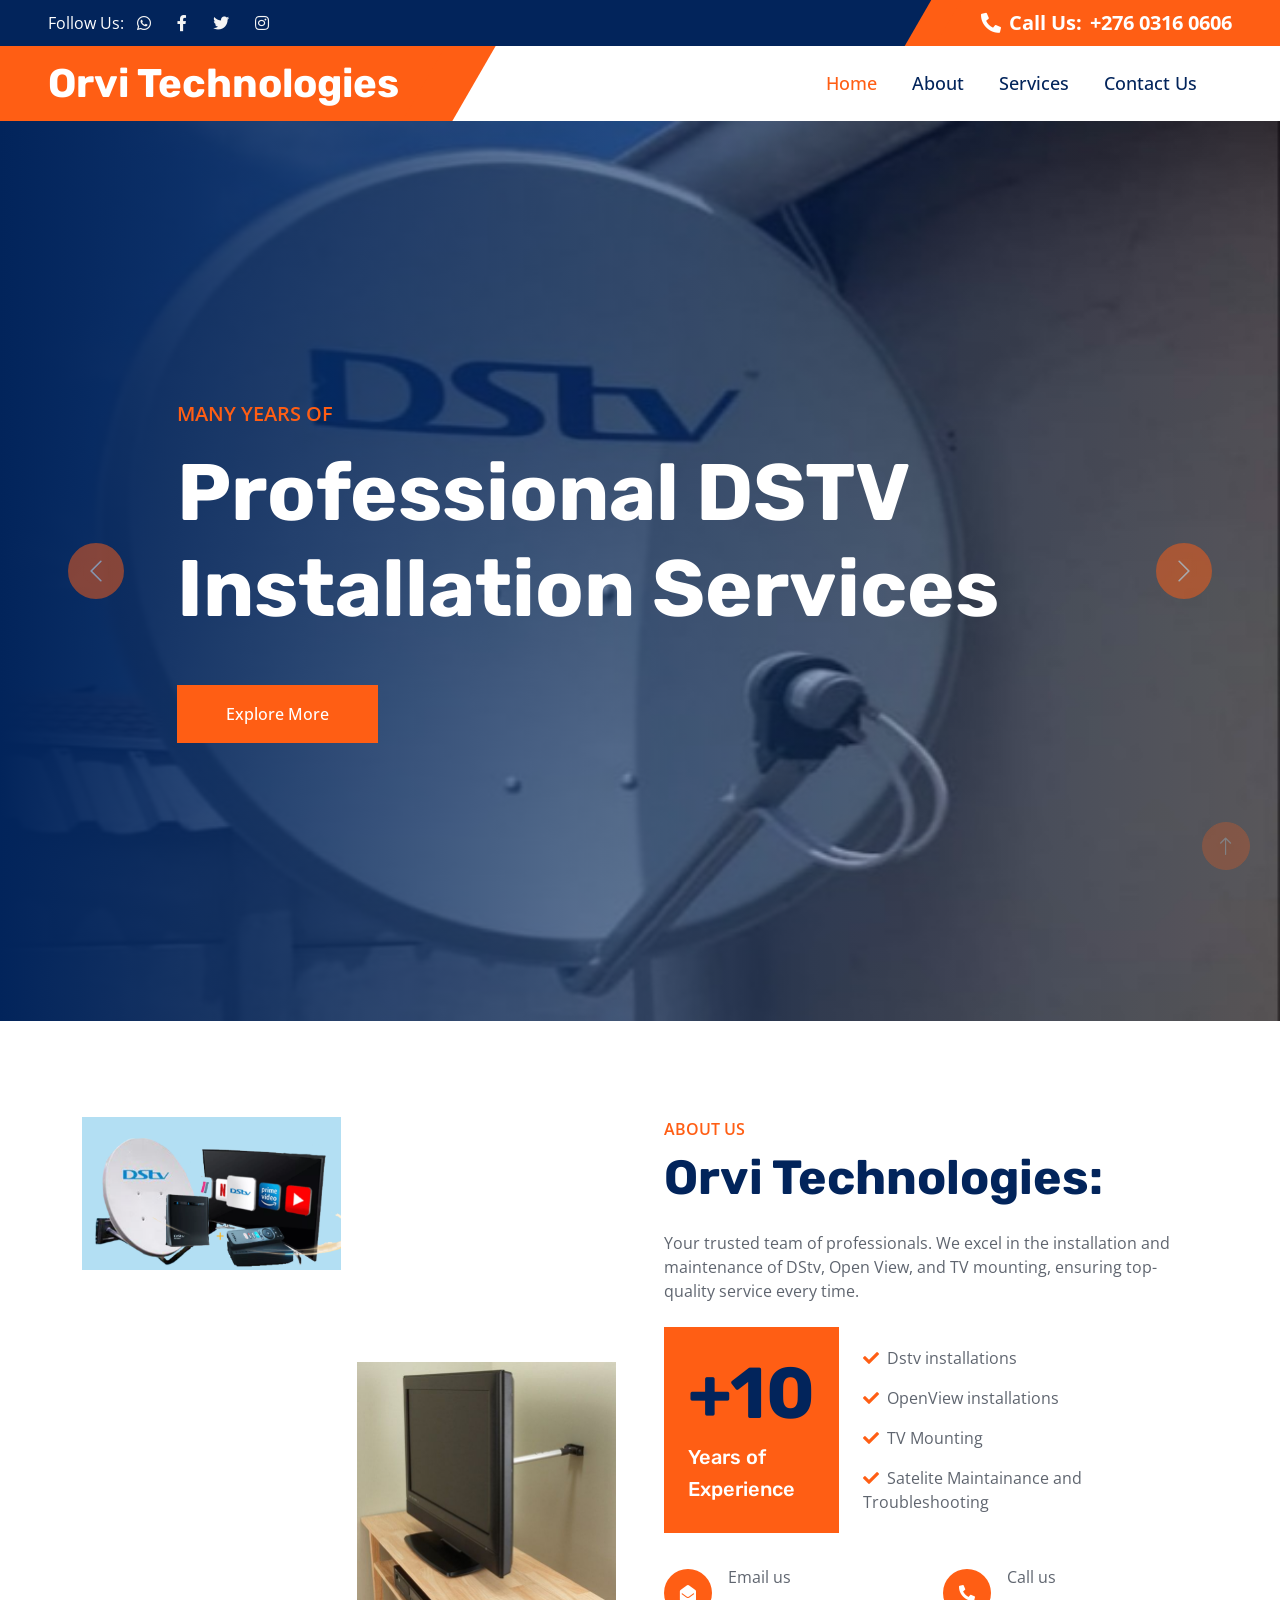
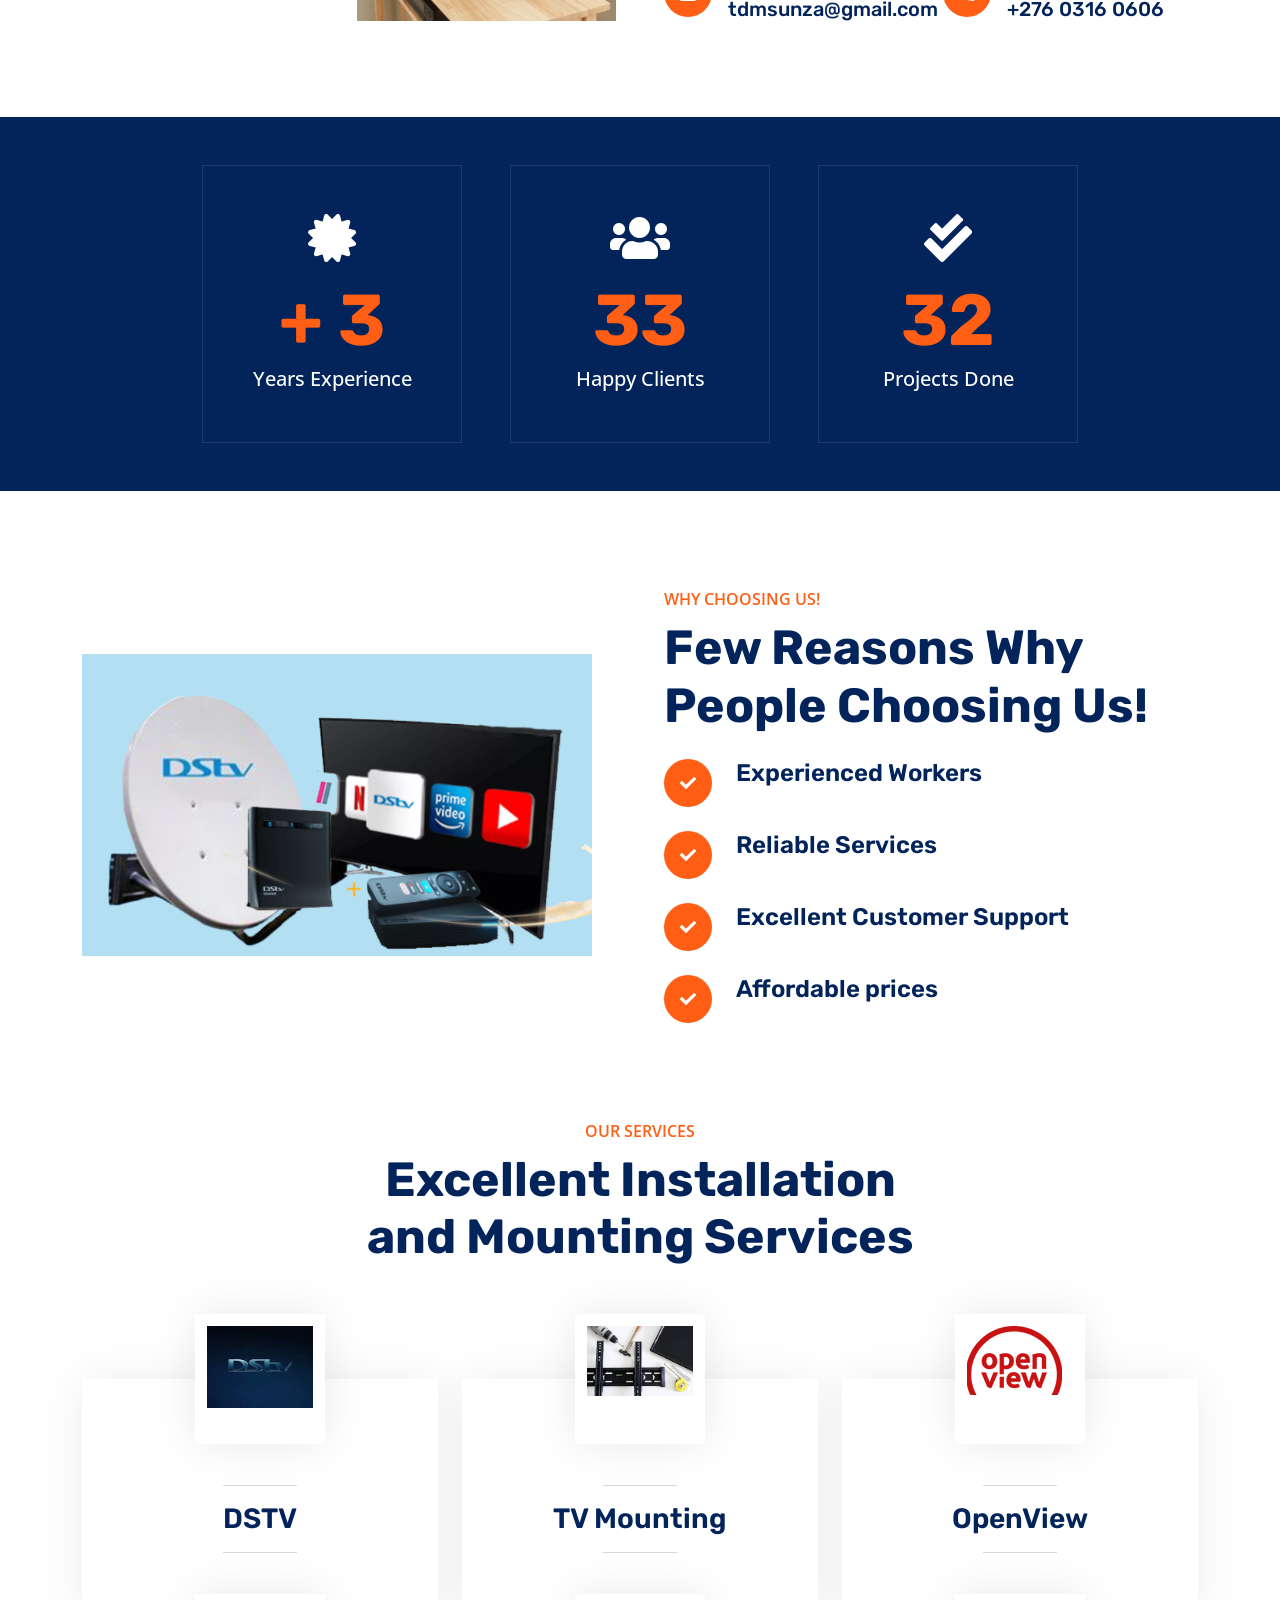
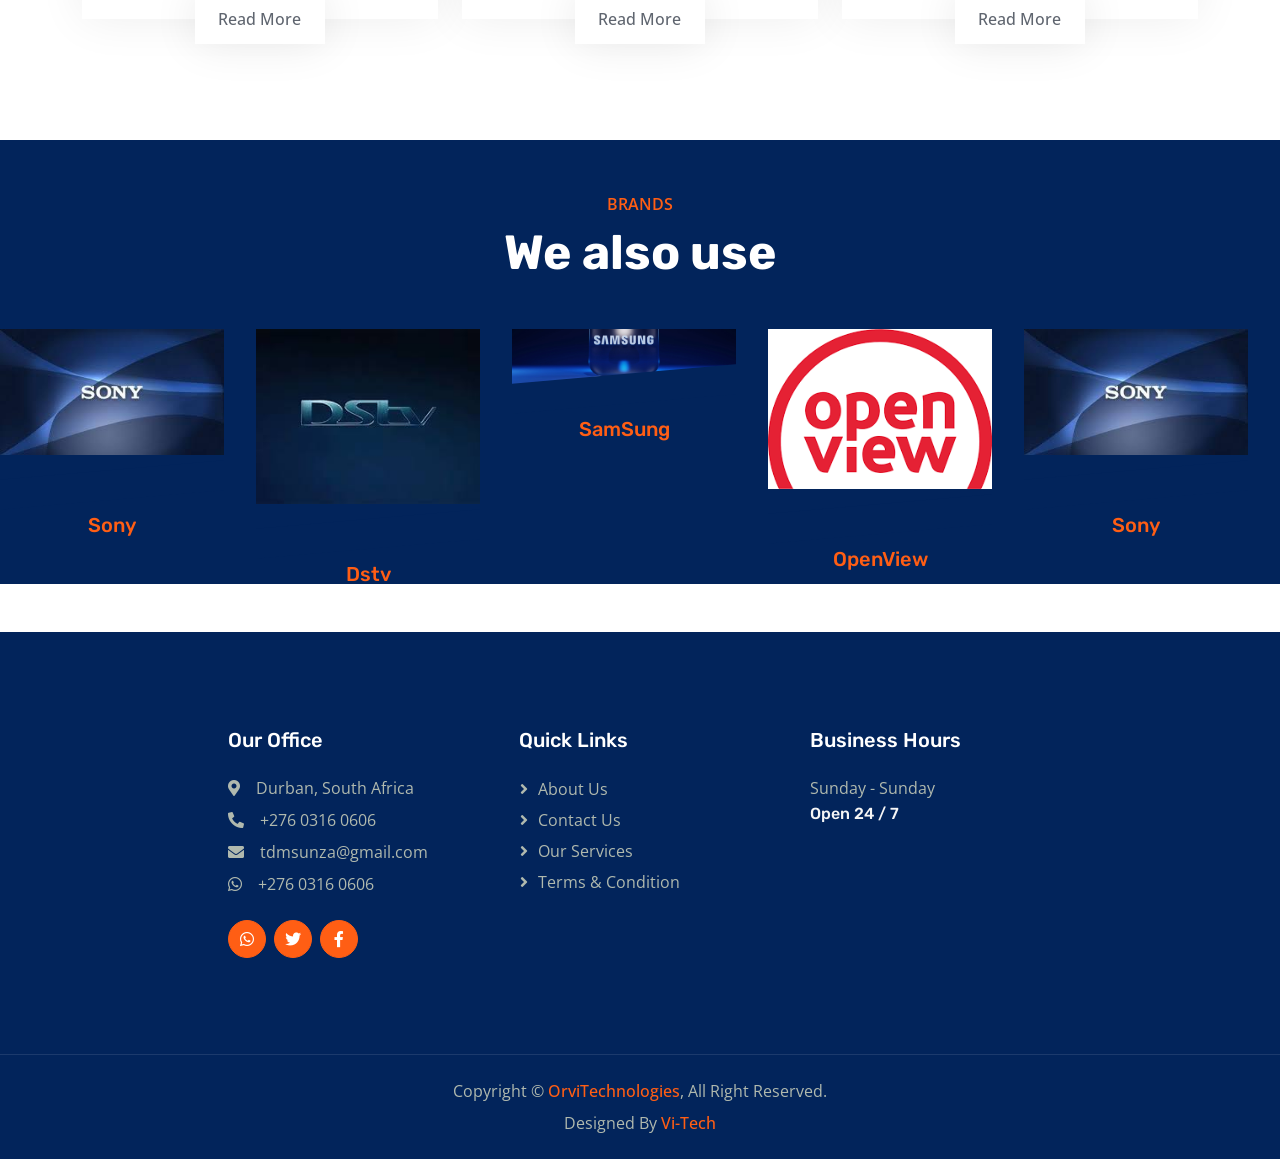
<file: index.html>
<!DOCTYPE html>
<html lang="en">

<head>
    <meta charset="utf-8">
    <title>OrviTechnologies</title>
    <meta content="width=device-width, initial-scale=1.0" name="viewport">
    <meta content="" name="keywords">
    <meta content="" name="description">

    <!-- Favicon -->
    <link href="img/logo.png" rel="icon">

    <!-- Google Web Fonts -->
    <link rel="preconnect" href="https://fonts.googleapis.com">
    <link rel="preconnect" href="https://fonts.gstatic.com" crossorigin>
    <link
        href="https://fonts.googleapis.com/css2?family=Open+Sans:wght@400;500;600&family=Rubik:wght@500;600;700&display=swap"
        rel="stylesheet">

    <!-- Icon Font Stylesheet -->
    <link href="https://cdnjs.cloudflare.com/ajax/libs/font-awesome/5.10.0/css/all.min.css" rel="stylesheet">
    <link href="https://cdn.jsdelivr.net/npm/bootstrap-icons@1.4.1/font/bootstrap-icons.css" rel="stylesheet">

    <!-- Libraries Stylesheet -->
    <link href="lib/animate/animate.min.css" rel="stylesheet">
    <link href="lib/owlcarousel/assets/owl.carousel.min.css" rel="stylesheet">

    <!-- Customized Bootstrap Stylesheet -->
    <link href="css/bootstrap.min.css" rel="stylesheet">

    <!-- Template Stylesheet -->
    <link href="css/style.css" rel="stylesheet">
</head>

<body>
    <!-- Spinner Start -->
    <div id="spinner"
        class="show bg-white position-fixed translate-middle w-100 vh-100 top-50 start-50 d-flex align-items-center justify-content-center">
        <div class="spinner-border text-primary" role="status" style="width: 3rem; height: 3rem;"></div>
    </div>
    <!-- Spinner End -->


    <!-- Topbar Start -->
    <div class="container-fluid bg-dark px-0">
        <div class="row g-0 d-none d-lg-flex">
            <div class="col-lg-6 ps-5 text-start">
                <div class="h-100 d-inline-flex align-items-center text-white">
                    <span>Follow Us:</span>
                    <a class="btn btn-link text-light" href="https://wa.me/27603160606" target="_blank"><i class="fab fa-whatsapp"></i></a>
                    <a class="btn btn-link text-light" href=""><i class="fab fa-facebook-f"></i></a>
                    <a class="btn btn-link text-light" href=""><i class="fab fa-twitter"></i></a>                   
                    <a class="btn btn-link text-light" href=""><i class="fab fa-instagram"></i></a>
                </div>
            </div>
            <div class="col-lg-6 text-end">
                <div class="h-100 topbar-right d-inline-flex align-items-center text-white py-2 px-5">
                    <span class="fs-5 fw-bold me-2"><i class="fa fa-phone-alt me-2"></i>Call Us:</span>
                    <span class="fs-5 fw-bold">+276 0316 0606</span>
                </div>
            </div>
        </div>
    </div>
    <!-- Topbar End -->


    <!-- Navbar Start -->
    <nav class="navbar navbar-expand-lg bg-white navbar-light sticky-top py-0 pe-5">
        <a href="index.html" class="navbar-brand ps-5 me-0">
            <h1 class="text-white m-0">Orvi Technologies</h1>
        </a>
        <button type="button" class="navbar-toggler me-0" data-bs-toggle="collapse" data-bs-target="#navbarCollapse">
            <span class="navbar-toggler-icon"></span>
        </button>
        <div class="collapse navbar-collapse" id="navbarCollapse">
            <div class="navbar-nav ms-auto p-4 p-lg-0">
                <a href="index.html" class="nav-item nav-link active">Home</a>
                <a href="about.html" class="nav-item nav-link">About</a>
                <a href="service.html" class="nav-item nav-link">Services</a>           
                <a href="contact.html" class="nav-item nav-link">Contact Us</a>
            </div>           
        </div>
    </nav>
    <!-- Navbar End -->


    <!-- Carousel Start -->
    <div class="container-fluid px-0 mb-5">
        <div id="header-carousel" class="carousel slide" data-bs-ride="carousel">
            <div class="carousel-inner">
                <div class="carousel-item active">
                    <img class="w-100" src="img/dstv2.jpg" style="height:100vh;">
                    <div class="carousel-caption">
                        <div class="container">
                            <div class="row justify-content-center">
                                <div class="col-lg-10 text-start">
                                    <p class="fs-5 fw-medium text-primary text-uppercase animated slideInRight">Many years of</p>
                                    <h1 class="display-1 text-white mb-5 animated slideInRight">Professional DSTV Installation Services</h1>
                                    <a href="" class="btn btn-primary py-3 px-5 animated slideInRight">Explore More</a>
                                </div>
                            </div>
                        </div>
                    </div>
                </div>
                <div class="carousel-item">
                    <img class="w-100" src="img/openview.png" style="height:100vh;">
                    <div class="carousel-caption">
                        <div class="container">
                            <div class="row justify-content-center">
                                <div class="col-lg-10 text-start">
                                    <p class="fs-5 fw-medium text-primary text-uppercase animated slideInRight">Get your</p>
                                    <h1 class="display-1 text-white mb-5 animated slideInRight">OpenView installed at your home</h1>
                                    <a href="" class="btn btn-primary py-3 px-5 animated slideInRight">Explore More</a>
                                </div>
                            </div>
                        </div>
                    </div>
                </div>
            </div>
            <button class="carousel-control-prev" type="button" data-bs-target="#header-carousel" data-bs-slide="prev">
                <span class="carousel-control-prev-icon" aria-hidden="true"></span>
                <span class="visually-hidden">Previous</span>
            </button>
            <button class="carousel-control-next" type="button" data-bs-target="#header-carousel" data-bs-slide="next">
                <span class="carousel-control-next-icon" aria-hidden="true"></span>
                <span class="visually-hidden">Next</span>
            </button>
        </div>
    </div>
    <!-- Carousel End -->


    <!-- About Start -->
    <div class="container-xxl py-5">
        <div class="container">
            <div class="row g-5">
                <div class="col-lg-6">
                    <div class="row gx-3 h-100">
                        <div class="col-6 align-self-start wow fadeInUp" data-wow-delay="0.1s">
                            <img class="img-fluid" src="img/dstv3.png">
                        </div>
                        <div class="col-6 align-self-end wow fadeInDown" data-wow-delay="0.1s">
                            <img class="img-fluid" src="img/mounting2.jpg">
                        </div>
                    </div>
                </div>
                <div class="col-lg-6 wow fadeIn" data-wow-delay="0.5s">
                    <p class="fw-medium text-uppercase text-primary mb-2">About Us</p>
                    <h1 class="display-5 mb-4">Orvi Technologies:</h1>
                    <p class="mb-4">
                        Your trusted team of professionals. We excel in the installation and maintenance of DStv, Open View, 
                        and TV mounting, ensuring top-quality service every time.
                    </p>
                    <div class="d-flex align-items-center mb-4">
                        <div class="flex-shrink-0 bg-primary p-4">
                            <h1 class="display-2">+10</h1>
                            <h5 class="text-white">Years of</h5>
                            <h5 class="text-white">Experience</h5>
                        </div>
                        <div class="ms-4">
                            <p><i class="fa fa-check text-primary me-2"></i>Dstv installations</p>
                            <p><i class="fa fa-check text-primary me-2"></i>OpenView installations </p>
                            <p><i class="fa fa-check text-primary me-2"></i>TV Mounting</p>
                            <p class="mb-0"><i class="fa fa-check text-primary me-2"></i>Satelite Maintainance and Troubleshooting</p>                            
                        </div>
                    </div>
                    <div class="row pt-2">
                        <div class="col-sm-6">
                            <div class="d-flex align-items-center">
                                <div class="flex-shrink-0 btn-lg-square rounded-circle bg-primary">
                                    <i class="fa fa-envelope-open text-white"></i>
                                </div>
                                <div class="ms-3">
                                    <p class="mb-2">Email us</p>
                                    <h5 class="mb-0">tdmsunza@gmail.com</h5>
                                </div>
                            </div>
                        </div>
                        <div class="col-sm-6">
                            <div class="d-flex align-items-center">
                                <div class="flex-shrink-0 btn-lg-square rounded-circle bg-primary">
                                    <i class="fa fa-phone-alt text-white"></i>
                                </div>
                                <div class="ms-3">
                                    <p class="mb-2">Call us</p>
                                    <h5 class="mb-0">+276 0316 0606</h5>
                                </div>
                            </div>
                        </div>
                    </div>
                </div>
            </div>
        </div>
    </div>
    <!-- About End -->


    <!-- Facts Start -->
    <div class="container-fluid facts my-5 p-5">
        <div class="row g-5 justify-content-center">
            <div class="col-md-6 col-xl-3 wow fadeIn" data-wow-delay="0.1s">
                <div class="text-center border p-5">
                    <i class="fa fa-certificate fa-3x text-white mb-3"></i>
                    <h1 class="display-2 text-primary mb-0">+ <span data-toggle="counter-up">10</span></h1>
                    <span class="fs-5 fw-semi-bold text-white">Years Experience</span>
                </div>
            </div>        

            <div class="col-md-6 col-xl-3 wow fadeIn" data-wow-delay="0.5s">
                <div class="text-center border p-5">
                    <i class="fa fa-users fa-3x text-white mb-3"></i>
                    <h1 class="display-2 text-primary mb-0" data-toggle="counter-up">111</h1>
                    <span class="fs-5 fw-semi-bold text-white">Happy Clients</span>
                </div>
            </div>
            <div class="col-md-6 col-xl-3 wow fadeIn" data-wow-delay="0.7s">
                <div class="text-center border p-5">
                    <i class="fa fa-check-double fa-3x text-white mb-3"></i>
                    <h1 class="display-2 text-primary mb-0" data-toggle="counter-up">112</h1>
                    <span class="fs-5 fw-semi-bold text-white">Projects Done</span>
                </div>
            </div>
        </div>
    </div>
    <!-- Facts End -->


    <!-- Features Start -->
    <div class="container-xxl py-5">
        <div class="container">
            <div class="row g-5 align-items-center">
                <div class="col-lg-6 wow fadeInUp" data-wow-delay="0.1s">
                    <div class="position-relative me-lg-4">
                        <img class="img-fluid w-100" src="img/dstv3.png" alt="">                        
                    </div>
                </div>
                <div class="col-lg-6 wow fadeInUp" data-wow-delay="0.5s">
                    <p class="fw-medium text-uppercase text-primary mb-2">Why Choosing Us!</p>
                    <h1 class="display-5 mb-4">Few Reasons Why People Choosing Us!</h1>                 
                    <div class="row gy-4">
                        <div class="col-12">
                            <div class="d-flex">
                                <div class="flex-shrink-0 btn-lg-square rounded-circle bg-primary">
                                    <i class="fa fa-check text-white"></i>
                                </div>
                                <div class="ms-4">
                                    <h4>Experienced Workers</h4>
                                </div>
                            </div>
                        </div>
                        <div class="col-12">
                            <div class="d-flex">
                                <div class="flex-shrink-0 btn-lg-square rounded-circle bg-primary">
                                    <i class="fa fa-check text-white"></i>
                                </div>
                                <div class="ms-4">
                                    <h4>Reliable  Services</h4>                                    
                                </div>
                            </div>
                        </div>
                        <div class="col-12">
                            <div class="d-flex">
                                <div class="flex-shrink-0 btn-lg-square rounded-circle bg-primary">
                                    <i class="fa fa-check text-white"></i>
                                </div>
                                <div class="ms-4">
                                    <h4>Excellent Customer Support</h4>                                    
                                </div>
                            </div>
                        </div>

                        <div class="col-12">
                            <div class="d-flex">
                                <div class="flex-shrink-0 btn-lg-square rounded-circle bg-primary">
                                    <i class="fa fa-check text-white"></i>
                                </div>
                                <div class="ms-4">
                                    <h4>Affordable prices</h4>                                    
                                </div>
                            </div>
                        </div>
                    </div>
                </div>
            </div>
        </div>
    </div>
    <!-- Features End -->
  


    <!-- Service Start -->
    <div class="container-xxl py-5">
        <div class="container">
            <div class="text-center mx-auto pb-4 wow fadeInUp" data-wow-delay="0.1s" style="max-width: 600px;">
                <p class="fw-medium text-uppercase text-primary mb-2">Our Services</p>
                <h1 class="display-5 mb-4">Excellent Installation and Mounting Services</h1>
            </div>
            <div class="row gy-5 gx-4">
                <div class="col-md-6 col-lg-4 wow fadeInUp" data-wow-delay="0.1s">
                    <div class="service-item">
                        <img class="img-fluid" src="img/dstv4.jpeg" style="height:15rem;width:100%;">
                        <div class="service-img">
                            <img class="img-fluid" src="img/dstv5.jpeg" alt="">
                        </div>
                        <div class="service-detail">
                            <div class="service-title">
                                <hr class="w-25">
                                <h3 class="mb-0">DSTV</h3>
                                <hr class="w-25">
                            </div>
                            <div class="service-text">
                                <p class="text-white mb-0">Smart and accurate DSTV installation.</p>
                            </div>
                        </div>
                        <a class="btn btn-light">Read More</a>
                    </div>
                </div>
                <div class="col-md-6 col-lg-4 wow fadeInUp" data-wow-delay="0.3s">
                    <div class="service-item">
                        <img class="img-fluid" src="img/mounting4.jpeg" style="height:15rem;width:100%;">
                        <div class="service-img">
                            <img class="img-fluid" src="img/mounting3.jpeg" alt="">
                        </div>
                        <div class="service-detail">
                            <div class="service-title">
                                <hr class="w-25">
                                <h3 class="mb-0">TV Mounting</h3>
                                <hr class="w-25">
                            </div>
                            <div class="service-text">
                                <p class="text-white mb-0">Our TV mounting services provide durability and security to your television set.</p>
                            </div>
                        </div>
                        <a class="btn btn-light">Read More</a>
                    </div>
                </div>
                <div class="col-md-6 col-lg-4 wow fadeInUp" data-wow-delay="0.5s">
                    <div class="service-item">
                        <img class="img-fluid" src="img/openview3.jpg" style="height:15rem;width:100%;">
                        <div class="service-img">
                            <img class="img-fluid" src="img/openview2.avif" alt="">
                        </div>
                        <div class="service-detail">
                            <div class="service-title">
                                <hr class="w-25">
                                <h3 class="mb-0">OpenView</h3>
                                <hr class="w-25">
                            </div>
                            <div class="service-text">
                                <p class="text-white mb-0">We guarantee customer satisfaction with our services.</p>
                            </div>
                        </div>
                        <a class="btn btn-light">Read More</a>
                    </div>
                </div>
            </div>
        </div>
    </div>
    <!-- Service End -->


    <!-- Project Start -->
    <div class="container-fluid bg-dark pt-5 my-5 px-0">
        <div class="text-center mx-auto mt-1 wow fadeIn" data-wow-delay="0.1s" style="max-width: 600px;">
            <p class="fw-medium text-uppercase text-primary mb-2">Brands</p>
            <h1 class="display-5 text-white mb-5">We also use</h1>
        </div>
        <div class="owl-carousel project-carousel wow fadeIn" data-wow-delay="0.1s">
            
            <a class="project-item" href="">
                <img class="img-fluid" src="img/samsung.jpg" alt="">
                <div class="project-title">
                    <h5 class="text-primary mb-0">SamSung</h5>
                </div>
            </a>
            <a class="project-item" href="">
                <img class="img-fluid" src="img/openview4.png" alt="">
                <div class="project-title">
                    <h5 class="text-primary mb-0">OpenView</h5>
                </div>
            </a>
            <a class="project-item" href="">
                <img class="img-fluid" src="img/sonny.jpeg">
                <div class="project-title">
                    <h5 class="text-primary mb-0">Sony</h5>
                </div>
            </a>
            <a class="project-item" href="">
                <img class="img-fluid" src="img/dstv5.jpeg" alt="">
                <div class="project-title">
                    <h5 class="text-primary mb-0">Dstv</h5>
                </div>
            </a>
            
        </div>
    </div>
    <!-- Project End -->



    <!-- Footer Start -->
    <div class="container-fluid bg-dark footer mt-5 py-5 wow fadeIn" data-wow-delay="0.1s">
        <div class="container py-5">
            <div class="row g-5 justify-content-center">
                <div class="col-lg-3 col-md-6">
                    <h5 class="text-white mb-4">Our Office</h5>
                    <p class="mb-2"><i class="fa fa-map-marker-alt me-3"></i>Durban, South Africa</p>
                    <p class="mb-2"><i class="fa fa-phone-alt me-3"></i>+276 0316 0606</p>
                    <p class="mb-2"><i class="fa fa-envelope me-3"></i>tdmsunza@gmail.com</p>
                    <p class="mb-2"><a href="https://wa.me/27603160606" target="_blank" style="color:inherit;text-decoration:none;"><i class="fab fa-whatsapp me-3"></i>+276 0316 0606</a></p>
                    <div class="d-flex pt-3">
                        <a class="btn btn-square btn-primary rounded-circle me-2" href=""><i
                            class="fab fa-whatsapp"></i></a>
                        <a class="btn btn-square btn-primary rounded-circle me-2" href=""><i
                                class="fab fa-twitter"></i></a>
                        <a class="btn btn-square btn-primary rounded-circle me-2" href=""><i
                                class="fab fa-facebook-f"></i></a>                        
                    </div>
                </div>
                <div class="col-lg-3 col-md-6">
                    <h5 class="text-white mb-4">Quick Links</h5>
                    <a class="btn btn-link" href="about.html">About Us</a>
                    <a class="btn btn-link" href="contact.html">Contact Us</a>
                    <a class="btn btn-link" href="service.html">Our Services</a>
                    <a class="btn btn-link" href="">Terms & Condition</a>                    
                </div>
                <div class="col-lg-3 col-md-6">
                    <h5 class="text-white mb-4">Business Hours</h5>                    
                    <p class="mb-1">Sunday - Sunday</p>
                    <h6 class="text-light">Open 24 / 7</h6>
                </div>
               
            </div>
        </div>
    </div>
    <!-- Footer End -->


    <!-- Copyright Start -->
    <div class="container-fluid copyright bg-dark py-4">
        <div class="container text-center">
            <p class="mb-2">Copyright &copy; <a class="fw-semi-bold" href="#">OrviTechnologies</a>, All Right Reserved.
            </p>
            <!--/*** This template is free as long as you keep the footer author’s credit link/attribution link/backlink. If you'd like to use the template without the footer author’s credit link/attribution link/backlink, you can purchase the Credit Removal License from "https://htmlcodex.com/credit-removal". Thank you for your support. ***/-->
            <p class="mb-0">Designed By <a class="fw-semi-bold" href="#">Vi-Tech </a> </p>
        </div>
    </div>
    <!-- Copyright End -->


    <!-- Back to Top -->
    <a href="#" class="btn btn-lg btn-primary btn-lg-square rounded-circle back-to-top"><i
            class="bi bi-arrow-up"></i></a>


    <!-- JavaScript Libraries -->
    <script src="https://code.jquery.com/jquery-3.4.1.min.js"></script>
    <script src="https://cdn.jsdelivr.net/npm/bootstrap@5.0.0/dist/js/bootstrap.bundle.min.js"></script>
    <script src="lib/wow/wow.min.js"></script>
    <script src="lib/easing/easing.min.js"></script>
    <script src="lib/waypoints/waypoints.min.js"></script>
    <script src="lib/owlcarousel/owl.carousel.min.js"></script>
    <script src="lib/counterup/counterup.min.js"></script>

    <!-- Template Javascript -->
    <script src="js/main.js"></script>
</body>

</html>
</file>
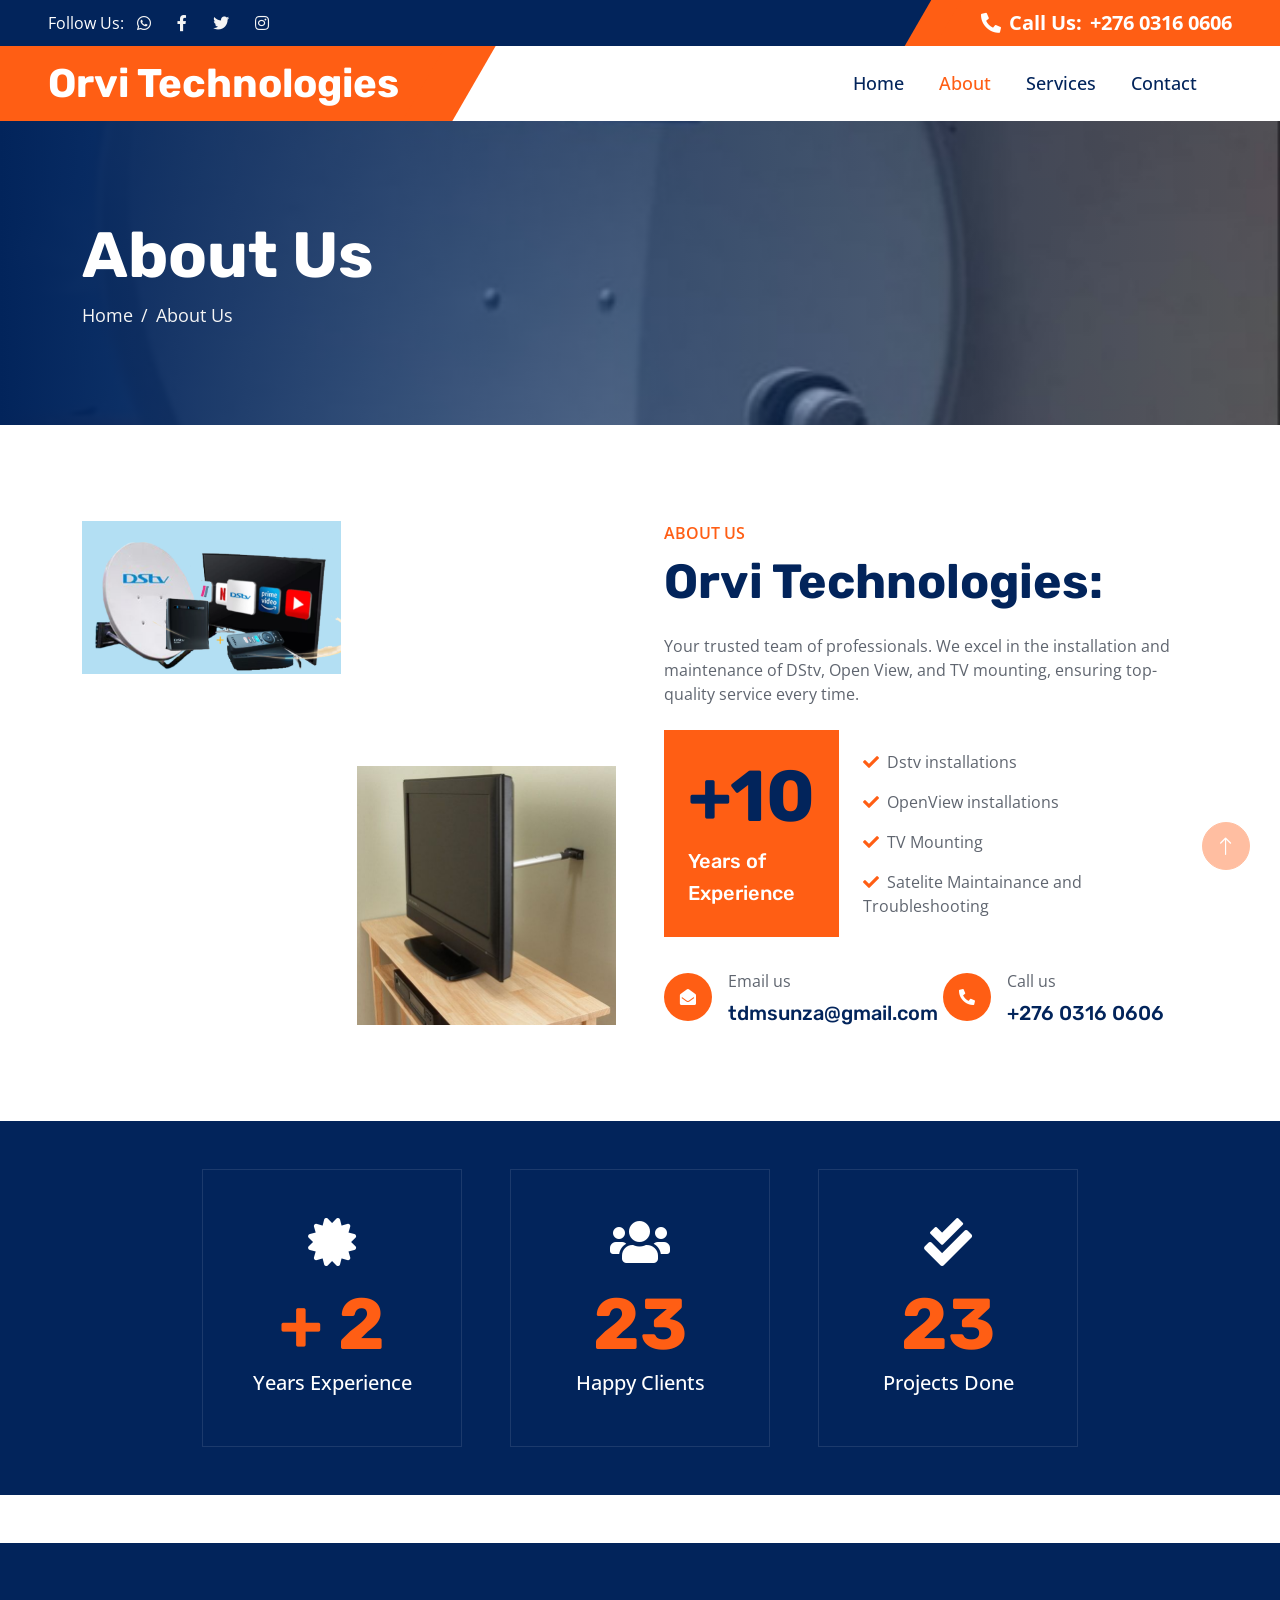
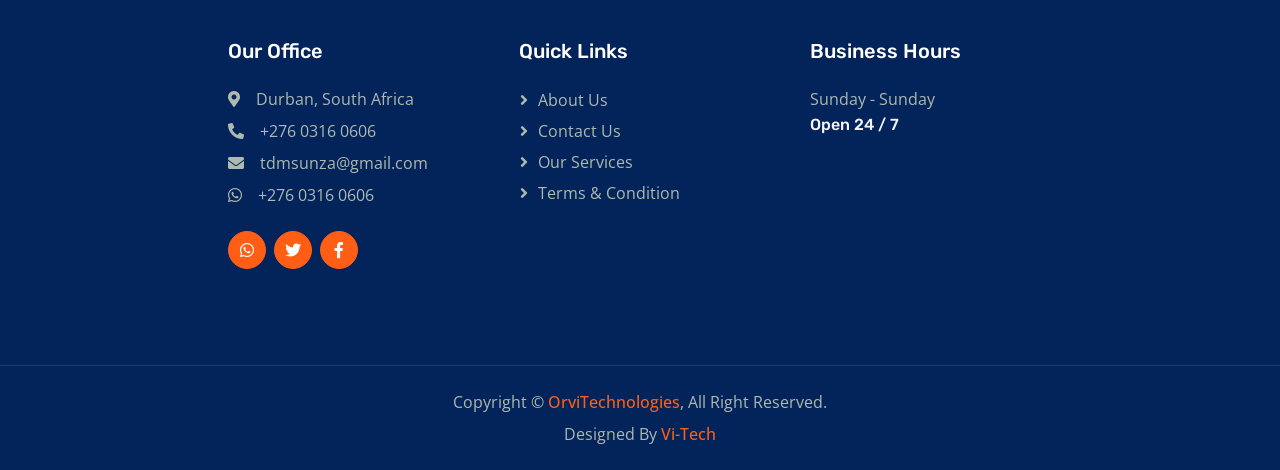
<file: about.html>
<!DOCTYPE html>
<html lang="en">

<head>
    <meta charset="utf-8">
    <title>OrviTechnologies</title>
    <meta content="width=device-width, initial-scale=1.0" name="viewport">
    <meta content="" name="keywords">
    <meta content="" name="description">

    <!-- Favicon -->
    <link href="img/logo.png" rel="icon">

    <!-- Google Web Fonts -->
    <link rel="preconnect" href="https://fonts.googleapis.com">
    <link rel="preconnect" href="https://fonts.gstatic.com" crossorigin>
    <link
        href="https://fonts.googleapis.com/css2?family=Open+Sans:wght@400;500;600&family=Rubik:wght@500;600;700&display=swap"
        rel="stylesheet">

    <!-- Icon Font Stylesheet -->
    <link href="https://cdnjs.cloudflare.com/ajax/libs/font-awesome/5.10.0/css/all.min.css" rel="stylesheet">
    <link href="https://cdn.jsdelivr.net/npm/bootstrap-icons@1.4.1/font/bootstrap-icons.css" rel="stylesheet">

    <!-- Libraries Stylesheet -->
    <link href="lib/animate/animate.min.css" rel="stylesheet">
    <link href="lib/owlcarousel/assets/owl.carousel.min.css" rel="stylesheet">

    <!-- Customized Bootstrap Stylesheet -->
    <link href="css/bootstrap.min.css" rel="stylesheet">

    <!-- Template Stylesheet -->
    <link href="css/style.css" rel="stylesheet">
</head>

<body>
    <!-- Spinner Start -->
    <div id="spinner"
        class="show bg-white position-fixed translate-middle w-100 vh-100 top-50 start-50 d-flex align-items-center justify-content-center">
        <div class="spinner-border text-primary" role="status" style="width: 3rem; height: 3rem;"></div>
    </div>
    <!-- Spinner End -->


    <!-- Topbar Start -->
    <div class="container-fluid bg-dark px-0">
        <div class="row g-0 d-none d-lg-flex">
            <div class="col-lg-6 ps-5 text-start">
                <div class="h-100 d-inline-flex align-items-center text-white">
                    <span>Follow Us:</span>
                    <a class="btn btn-link text-light" href="https://wa.me/27603160606" target="_blank"><i class="fab fa-whatsapp"></i></a>
                    <a class="btn btn-link text-light" href=""><i class="fab fa-facebook-f"></i></a>
                    <a class="btn btn-link text-light" href=""><i class="fab fa-twitter"></i></a>                   
                    <a class="btn btn-link text-light" href=""><i class="fab fa-instagram"></i></a>
                </div>
            </div>
            <div class="col-lg-6 text-end">
                <div class="h-100 topbar-right d-inline-flex align-items-center text-white py-2 px-5">
                    <span class="fs-5 fw-bold me-2"><i class="fa fa-phone-alt me-2"></i>Call Us:</span>
                    <span class="fs-5 fw-bold">+276 0316 0606</span>
                </div>
            </div>
        </div>
    </div>
    <!-- Topbar End -->


    <!-- Navbar Start -->
    <nav class="navbar navbar-expand-lg bg-white navbar-light sticky-top py-0 pe-5">
        <a href="index.html" class="navbar-brand ps-5 me-0">
            <h1 class="text-white m-0">Orvi Technologies</h1>
        </a>
        <button type="button" class="navbar-toggler me-0" data-bs-toggle="collapse" data-bs-target="#navbarCollapse">
            <span class="navbar-toggler-icon"></span>
        </button>
        <div class="collapse navbar-collapse" id="navbarCollapse">
            <div class="navbar-nav ms-auto p-4 p-lg-0">
                <a href="index.html" class="nav-item nav-link">Home</a>
                <a href="about.html" class="nav-item nav-link active">About</a>
                <a href="service.html" class="nav-item nav-link">Services</a>               
                <a href="contact.html" class="nav-item nav-link">Contact</a>
            </div>           
        </div>
    </nav>
    <!-- Navbar End -->


    <!-- Page Header Start -->
    <div class="container-fluid page-header py-5 mb-5 wow fadeIn" data-wow-delay="0.1s">
        <div class="container py-5">
            <h1 class="display-3 text-white animated slideInRight">About Us</h1>
            <nav aria-label="breadcrumb">
                <ol class="breadcrumb animated slideInRight mb-0">
                    <li class="breadcrumb-item"><a href="#">Home</a></li>                   
                    <li class="breadcrumb-item active" aria-current="page">About Us</li>
                </ol>
            </nav>
        </div>
    </div>
    <!-- Page Header End -->


   <!-- About Start -->
   <div class="container-xxl py-5">
    <div class="container">
        <div class="row g-5">
            <div class="col-lg-6">
                <div class="row gx-3 h-100">
                    <div class="col-6 align-self-start wow fadeInUp" data-wow-delay="0.1s">
                        <img class="img-fluid" src="img/dstv3.png">
                    </div>
                    <div class="col-6 align-self-end wow fadeInDown" data-wow-delay="0.1s">
                        <img class="img-fluid" src="img/mounting2.jpg">
                    </div>
                </div>
            </div>
            <div class="col-lg-6 wow fadeIn" data-wow-delay="0.5s">
                <p class="fw-medium text-uppercase text-primary mb-2">About Us</p>
                <h1 class="display-5 mb-4">Orvi Technologies:</h1>
                <p class="mb-4">
                    Your trusted team of professionals. We excel in the installation and maintenance of DStv, Open View, 
                    and TV mounting, ensuring top-quality service every time.
                </p>
                <div class="d-flex align-items-center mb-4">
                    <div class="flex-shrink-0 bg-primary p-4">
                        <h1 class="display-2">+10</h1>
                        <h5 class="text-white">Years of</h5>
                        <h5 class="text-white">Experience</h5>
                    </div>
                    <div class="ms-4">
                        <p><i class="fa fa-check text-primary me-2"></i>Dstv installations</p>
                        <p><i class="fa fa-check text-primary me-2"></i>OpenView installations </p>
                        <p><i class="fa fa-check text-primary me-2"></i>TV Mounting</p>
                        <p class="mb-0"><i class="fa fa-check text-primary me-2"></i>Satelite Maintainance and Troubleshooting</p>                            
                    </div>
                </div>
                <div class="row pt-2">
                    <div class="col-sm-6">
                        <div class="d-flex align-items-center">
                            <div class="flex-shrink-0 btn-lg-square rounded-circle bg-primary">
                                <i class="fa fa-envelope-open text-white"></i>
                            </div>
                            <div class="ms-3">
                                <p class="mb-2">Email us</p>
                                <h5 class="mb-0">tdmsunza@gmail.com</h5>
                            </div>
                        </div>
                    </div>
                    <div class="col-sm-6">
                        <div class="d-flex align-items-center">
                            <div class="flex-shrink-0 btn-lg-square rounded-circle bg-primary">
                                <i class="fa fa-phone-alt text-white"></i>
                            </div>
                            <div class="ms-3">
                                <p class="mb-2">Call us</p>
                                <h5 class="mb-0">+276 0316 0606</h5>
                            </div>
                        </div>
                    </div>
                </div>
            </div>
        </div>
    </div>
</div>
<!-- About End -->


    <!-- Facts Start -->
    <div class="container-fluid facts my-5 p-5">
        <div class="row g-5 justify-content-center">
            <div class="col-md-6 col-xl-3 wow fadeIn" data-wow-delay="0.1s">
                <div class="text-center border p-5">
                    <i class="fa fa-certificate fa-3x text-white mb-3"></i>
                    <h1 class="display-2 text-primary mb-0">+ <span data-toggle="counter-up">10</span></h1>
                    <span class="fs-5 fw-semi-bold text-white">Years Experience</span>
                </div>
            </div>        

            <div class="col-md-6 col-xl-3 wow fadeIn" data-wow-delay="0.5s">
                <div class="text-center border p-5">
                    <i class="fa fa-users fa-3x text-white mb-3"></i>
                    <h1 class="display-2 text-primary mb-0" data-toggle="counter-up">111</h1>
                    <span class="fs-5 fw-semi-bold text-white">Happy Clients</span>
                </div>
            </div>
            <div class="col-md-6 col-xl-3 wow fadeIn" data-wow-delay="0.7s">
                <div class="text-center border p-5">
                    <i class="fa fa-check-double fa-3x text-white mb-3"></i>
                    <h1 class="display-2 text-primary mb-0" data-toggle="counter-up">112</h1>
                    <span class="fs-5 fw-semi-bold text-white">Projects Done</span>
                </div>
            </div>
        </div>
    </div>
    <!-- Facts End -->

   



    <!-- Footer Start -->
    <div class="container-fluid bg-dark footer mt-5 py-5 wow fadeIn" data-wow-delay="0.1s">
        <div class="container py-5">
            <div class="row g-5 justify-content-center">
                <div class="col-lg-3 col-md-6">
                    <h5 class="text-white mb-4">Our Office</h5>
                    <p class="mb-2"><i class="fa fa-map-marker-alt me-3"></i>Durban, South Africa</p>
                    <p class="mb-2"><i class="fa fa-phone-alt me-3"></i>+276 0316 0606</p>
                    <p class="mb-2"><i class="fa fa-envelope me-3"></i>tdmsunza@gmail.com</p>
                    <p class="mb-2"><a href="https://wa.me/27603160606" target="_blank" style="color:inherit;text-decoration:none;"><i class="fab fa-whatsapp me-3"></i>+276 0316 0606</a></p>
                    <div class="d-flex pt-3">
                        <a class="btn btn-square btn-primary rounded-circle me-2" href=""><i
                            class="fab fa-whatsapp"></i></a>
                        <a class="btn btn-square btn-primary rounded-circle me-2" href=""><i
                                class="fab fa-twitter"></i></a>
                        <a class="btn btn-square btn-primary rounded-circle me-2" href=""><i
                                class="fab fa-facebook-f"></i></a>                        
                    </div>
                </div>
                <div class="col-lg-3 col-md-6">
                    <h5 class="text-white mb-4">Quick Links</h5>
                    <a class="btn btn-link" href="about.html">About Us</a>
                    <a class="btn btn-link" href="contact.html">Contact Us</a>
                    <a class="btn btn-link" href="service.html">Our Services</a>
                    <a class="btn btn-link" href="">Terms & Condition</a>
                </div>
                <div class="col-lg-3 col-md-6">
                    <h5 class="text-white mb-4">Business Hours</h5>                    
                    <p class="mb-1">Sunday - Sunday</p>
                    <h6 class="text-light">Open 24 / 7</h6>
                </div>
               
            </div>
        </div>
    </div>
    <!-- Footer End -->


    <!-- Copyright Start -->
    <div class="container-fluid copyright bg-dark py-4">
        <div class="container text-center">
            <p class="mb-2">Copyright &copy; <a class="fw-semi-bold" href="#">OrviTechnologies</a>, All Right Reserved.
            </p>
            <!--/*** This template is free as long as you keep the footer author’s credit link/attribution link/backlink. If you'd like to use the template without the footer author’s credit link/attribution link/backlink, you can purchase the Credit Removal License from "https://htmlcodex.com/credit-removal". Thank you for your support. ***/-->
            <p class="mb-0">Designed By <a class="fw-semi-bold" href="#">Vi-Tech </a> </p>
        </div>
    </div>
    <!-- Copyright End -->


    <!-- Back to Top -->
    <a href="#" class="btn btn-lg btn-primary btn-lg-square rounded-circle back-to-top"><i
            class="bi bi-arrow-up"></i></a>


    <!-- JavaScript Libraries -->
    <script src="https://code.jquery.com/jquery-3.4.1.min.js"></script>
    <script src="https://cdn.jsdelivr.net/npm/bootstrap@5.0.0/dist/js/bootstrap.bundle.min.js"></script>
    <script src="lib/wow/wow.min.js"></script>
    <script src="lib/easing/easing.min.js"></script>
    <script src="lib/waypoints/waypoints.min.js"></script>
    <script src="lib/owlcarousel/owl.carousel.min.js"></script>
    <script src="lib/counterup/counterup.min.js"></script>

    <!-- Template Javascript -->
    <script src="js/main.js"></script>
</body>

</html>
</file>
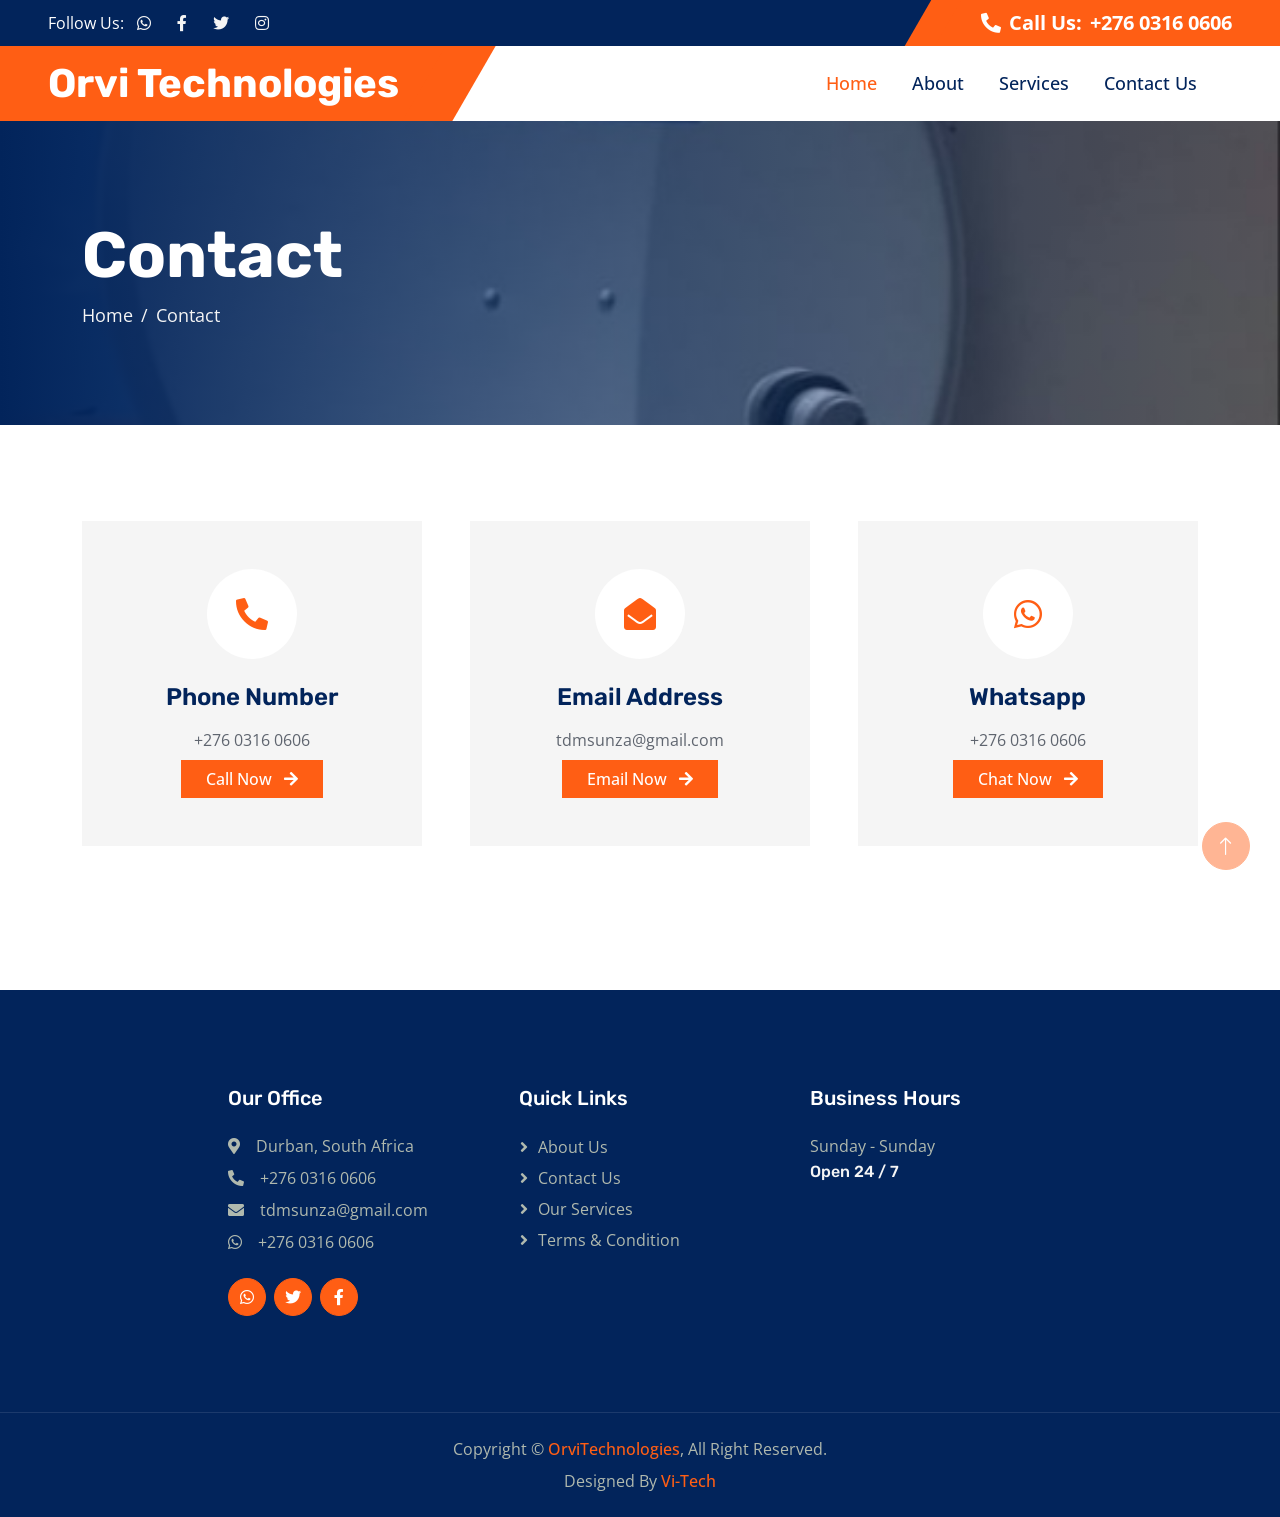
<file: contact.html>
<!DOCTYPE html>
<html lang="en">

<head>
    <meta charset="utf-8">
    <title>OrviTechnologies</title>
    <meta content="width=device-width, initial-scale=1.0" name="viewport">
    <meta content="" name="keywords">
    <meta content="" name="description">

    <!-- Favicon -->
    <link href="img/favicon.ico" rel="icon">

    <!-- Google Web Fonts -->
    <link rel="preconnect" href="https://fonts.googleapis.com">
    <link rel="preconnect" href="https://fonts.gstatic.com" crossorigin>
    <link
        href="https://fonts.googleapis.com/css2?family=Open+Sans:wght@400;500;600&family=Rubik:wght@500;600;700&display=swap"
        rel="stylesheet">

    <!-- Icon Font Stylesheet -->
    <link href="https://cdnjs.cloudflare.com/ajax/libs/font-awesome/5.10.0/css/all.min.css" rel="stylesheet">
    <link href="https://cdn.jsdelivr.net/npm/bootstrap-icons@1.4.1/font/bootstrap-icons.css" rel="stylesheet">

    <!-- Libraries Stylesheet -->
    <link href="lib/animate/animate.min.css" rel="stylesheet">
    <link href="lib/owlcarousel/assets/owl.carousel.min.css" rel="stylesheet">

    <!-- Customized Bootstrap Stylesheet -->
    <link href="css/bootstrap.min.css" rel="stylesheet">

    <!-- Template Stylesheet -->
    <link href="css/style.css" rel="stylesheet">
</head>

<body>
    <!-- Spinner Start -->
    <div id="spinner"
        class="show bg-white position-fixed translate-middle w-100 vh-100 top-50 start-50 d-flex align-items-center justify-content-center">
        <div class="spinner-border text-primary" role="status" style="width: 3rem; height: 3rem;"></div>
    </div>
    <!-- Spinner End -->


    <!-- Topbar Start -->
    <div class="container-fluid bg-dark px-0">
        <div class="row g-0 d-none d-lg-flex">
            <div class="col-lg-6 ps-5 text-start">
                <div class="h-100 d-inline-flex align-items-center text-white">
                    <span>Follow Us:</span>
                    <a class="btn btn-link text-light" href="https://wa.me/27603160606" target="_blank"><i class="fab fa-whatsapp"></i></a>
                    <a class="btn btn-link text-light" href=""><i class="fab fa-facebook-f"></i></a>
                    <a class="btn btn-link text-light" href=""><i class="fab fa-twitter"></i></a>                   
                    <a class="btn btn-link text-light" href=""><i class="fab fa-instagram"></i></a>
                </div>
            </div>
            <div class="col-lg-6 text-end">
                <div class="h-100 topbar-right d-inline-flex align-items-center text-white py-2 px-5">
                    <span class="fs-5 fw-bold me-2"><i class="fa fa-phone-alt me-2"></i>Call Us:</span>
                    <span class="fs-5 fw-bold">+276 0316 0606</span>
                </div>
            </div>
        </div>
    </div>
    <!-- Topbar End -->


    <!-- Navbar Start -->
    <nav class="navbar navbar-expand-lg bg-white navbar-light sticky-top py-0 pe-5">
        <a href="index.html" class="navbar-brand ps-5 me-0">
            <h1 class="text-white m-0">Orvi Technologies</h1>
        </a>
        <button type="button" class="navbar-toggler me-0" data-bs-toggle="collapse" data-bs-target="#navbarCollapse">
            <span class="navbar-toggler-icon"></span>
        </button>
        <div class="collapse navbar-collapse" id="navbarCollapse">
            <div class="navbar-nav ms-auto p-4 p-lg-0">
                <a href="index.html" class="nav-item nav-link active">Home</a>
                <a href="about.html" class="nav-item nav-link">About</a>
                <a href="service.html" class="nav-item nav-link">Services</a>           
                <a href="contact.html" class="nav-item nav-link">Contact Us</a>
        </div>
    </nav>
    <!-- Navbar End -->


    <!-- Page Header Start -->
    <div class="container-fluid page-header py-5 mb-5 wow fadeIn" data-wow-delay="0.1s">
        <div class="container py-5">
            <h1 class="display-3 text-white animated slideInRight">Contact</h1>
            <nav aria-label="breadcrumb">
                <ol class="breadcrumb animated slideInRight mb-0">
                    <li class="breadcrumb-item"><a href="#">Home</a></li>                 
                    <li class="breadcrumb-item active" aria-current="page">Contact</li>
                </ol>
            </nav>
        </div>
    </div>
    <!-- Page Header End -->


    <!-- Contact Start -->
    <div class="container-xxl py-5">
        <div class="container">
            <div class="row g-5 justify-content-center mb-5">
                <div class="col-lg-4 col-md-6 wow fadeInUp" data-wow-delay="0.1s">
                    <div class="bg-light text-center h-100 p-5">
                        <div class="btn-square bg-white rounded-circle mx-auto mb-4" style="width: 90px; height: 90px;">
                            <i class="fa fa-phone-alt fa-2x text-primary"></i>
                        </div>
                        <h4 class="mb-3">Phone Number</h4>
                        <p class="mb-2">+276 0316 0606</p>                        
                        <a class="btn btn-primary px-4" href="tel:+0123456789">Call Now <i
                                class="fa fa-arrow-right ms-2"></i></a>
                    </div>
                </div>
                <div class="col-lg-4 col-md-6 wow fadeInUp" data-wow-delay="0.3s">
                    <div class="bg-light text-center h-100 p-5">
                        <div class="btn-square bg-white rounded-circle mx-auto mb-4" style="width: 90px; height: 90px;">
                            <i class="fa fa-envelope-open fa-2x text-primary"></i>
                        </div>
                        <h4 class="mb-3">Email Address</h4>
                        <p class="mb-2">tdmsunza@gmail.com</p>                       
                        <a class="btn btn-primary px-4" href="mailto:tdmsunza@gmail.com">Email Now <i
                                class="fa fa-arrow-right ms-2"></i></a>
                    </div>
                </div>
                <div class="col-lg-4 col-md-6 wow fadeInUp" data-wow-delay="0.5s">
                    <div class="bg-light text-center h-100 p-5">
                        <div class="btn-square bg-white rounded-circle mx-auto mb-4" style="width: 90px; height: 90px;">
                            <i class="fab fa-whatsapp fa-2x text-primary"></i>
                        </div>
                        <h4 class="mb-3">Whatsapp</h4>
                        <p class="mb-2">+276 0316 0606</p>
                       
                        <a class="btn btn-primary px-4" href="https://wa.me/27603160606" target="_blank">Chat Now <i
                            class="fa fa-arrow-right ms-2"></i></a>
                </div>
                </div>
            </div>
           
        </div>
    </div>
    <!-- Contact End -->


    <!-- Footer Start -->
    <div class="container-fluid bg-dark footer mt-5 py-5 wow fadeIn" data-wow-delay="0.1s">
        <div class="container py-5">
            <div class="row g-5 justify-content-center">
                <div class="col-lg-3 col-md-6">
                    <h5 class="text-white mb-4">Our Office</h5>
                    <p class="mb-2"><i class="fa fa-map-marker-alt me-3"></i>Durban, South Africa</p>
                    <p class="mb-2"><i class="fa fa-phone-alt me-3"></i>+276 0316 0606</p>
                    <p class="mb-2"><i class="fa fa-envelope me-3"></i>tdmsunza@gmail.com</p>
                    <p class="mb-2"><a href="https://wa.me/27603160606" target="_blank" style="color:inherit;text-decoration:none;"><i class="fab fa-whatsapp me-3"></i>+276 0316 0606</a></p>
                    <div class="d-flex pt-3">
                        <a class="btn btn-square btn-primary rounded-circle me-2" href=""><i
                            class="fab fa-whatsapp"></i></a>
                        <a class="btn btn-square btn-primary rounded-circle me-2" href=""><i
                                class="fab fa-twitter"></i></a>
                        <a class="btn btn-square btn-primary rounded-circle me-2" href=""><i
                                class="fab fa-facebook-f"></i></a>                        
                    </div>
                </div>
                <div class="col-lg-3 col-md-6">
                    <h5 class="text-white mb-4">Quick Links</h5>
                    <a class="btn btn-link" href="about.html">About Us</a>
                    <a class="btn btn-link" href="contact.html">Contact Us</a>
                    <a class="btn btn-link" href="service.html">Our Services</a>
                    <a class="btn btn-link" href="">Terms & Condition</a>
                </div>
                <div class="col-lg-3 col-md-6">
                    <h5 class="text-white mb-4">Business Hours</h5>                    
                    <p class="mb-1">Sunday - Sunday</p>
                    <h6 class="text-light">Open 24 / 7</h6>
                </div>
               
            </div>
        </div>
    </div>
    <!-- Footer End -->


    <!-- Copyright Start -->
    <div class="container-fluid copyright bg-dark py-4">
        <div class="container text-center">
            <p class="mb-2">Copyright &copy; <a class="fw-semi-bold" href="#">OrviTechnologies</a>, All Right Reserved.
            </p>
            <!--/*** This template is free as long as you keep the footer author’s credit link/attribution link/backlink. If you'd like to use the template without the footer author’s credit link/attribution link/backlink, you can purchase the Credit Removal License from "https://htmlcodex.com/credit-removal". Thank you for your support. ***/-->
            <p class="mb-0">Designed By <a class="fw-semi-bold" href="#">Vi-Tech </a> </p>
        </div>
    </div>
    <!-- Copyright End -->


    <!-- Back to Top -->
    <a href="#" class="btn btn-lg btn-primary btn-lg-square rounded-circle back-to-top"><i
            class="bi bi-arrow-up"></i></a>


    <!-- JavaScript Libraries -->
    <script src="https://code.jquery.com/jquery-3.4.1.min.js"></script>
    <script src="https://cdn.jsdelivr.net/npm/bootstrap@5.0.0/dist/js/bootstrap.bundle.min.js"></script>
    <script src="lib/wow/wow.min.js"></script>
    <script src="lib/easing/easing.min.js"></script>
    <script src="lib/waypoints/waypoints.min.js"></script>
    <script src="lib/owlcarousel/owl.carousel.min.js"></script>
    <script src="lib/counterup/counterup.min.js"></script>

    <!-- Template Javascript -->
    <script src="js/main.js"></script>
</body>

</html>
</file>
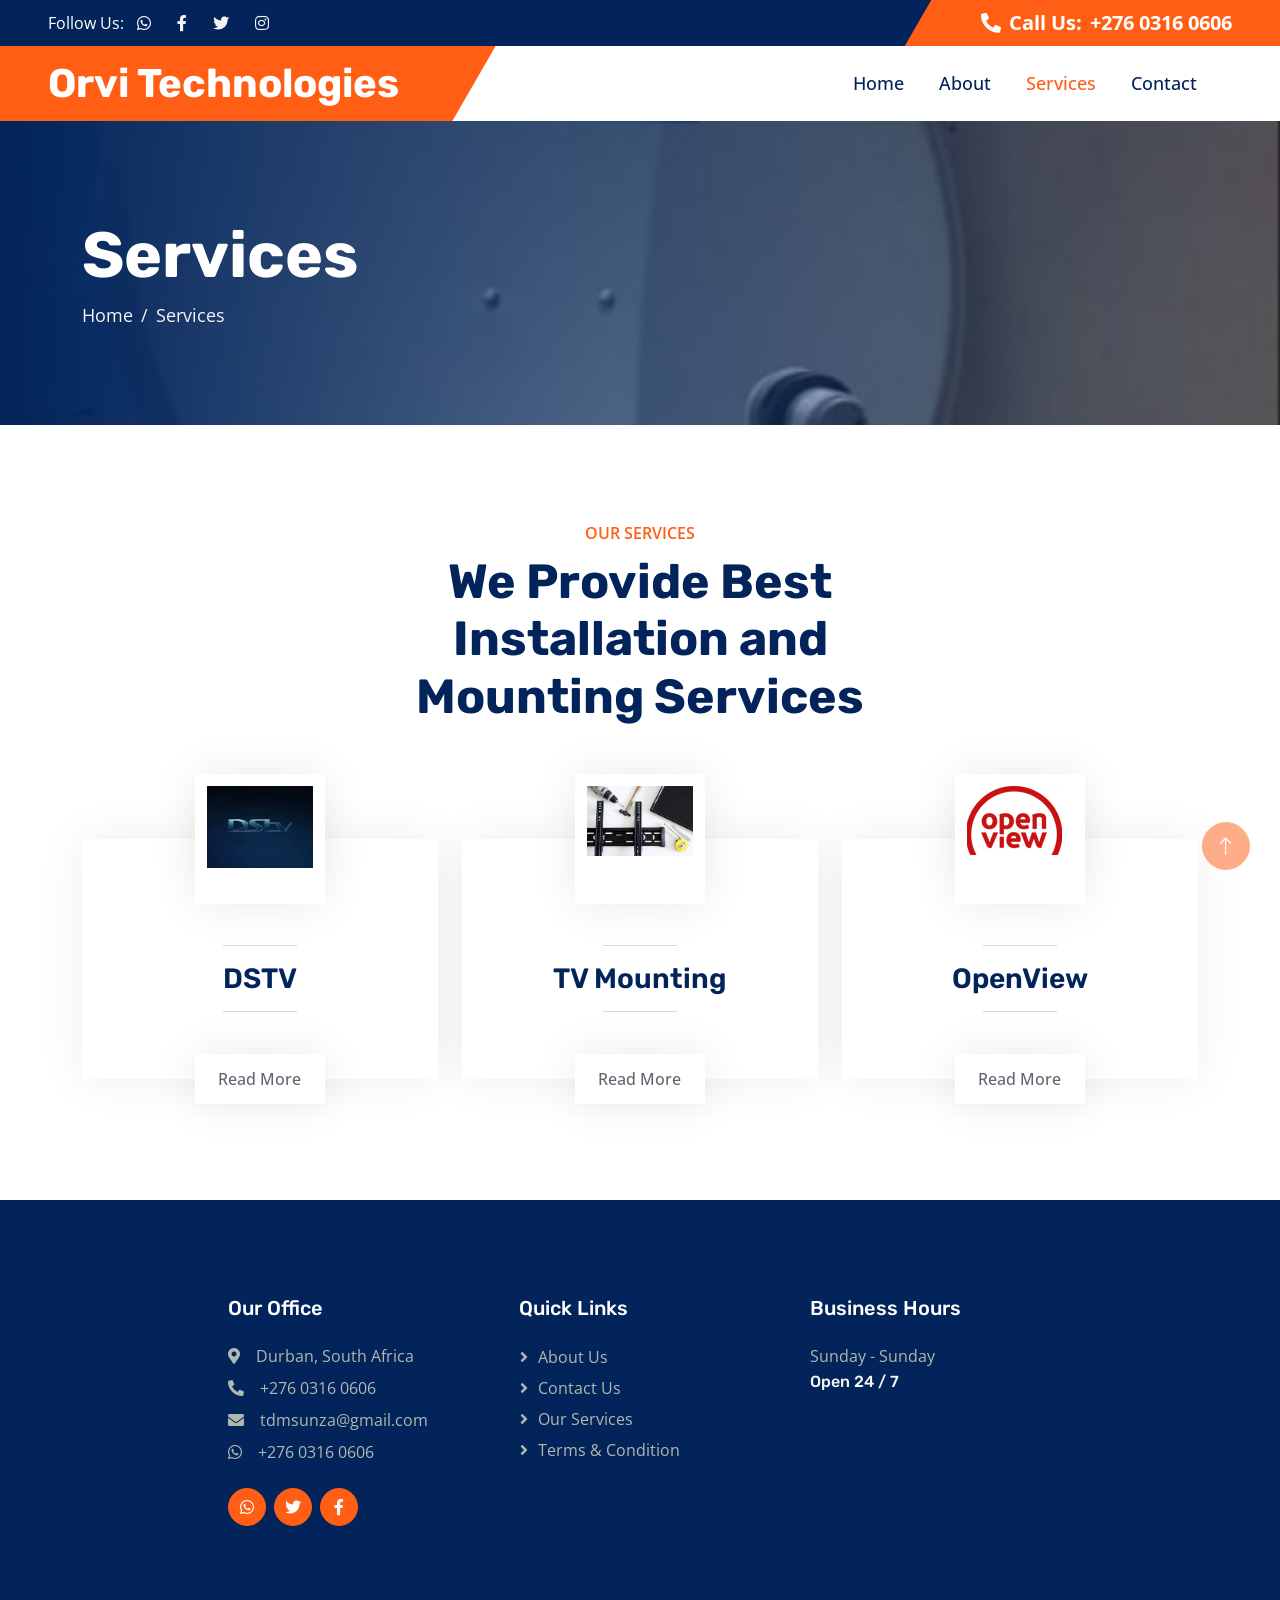
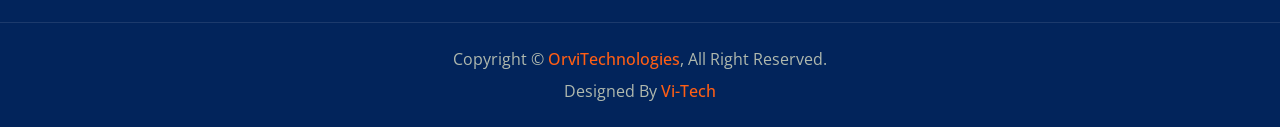
<file: service.html>
<!DOCTYPE html>
<html lang="en">

<head>
    <meta charset="utf-8">
    <title>OrviTechnologies</title>
    <meta content="width=device-width, initial-scale=1.0" name="viewport">
    <meta content="" name="keywords">
    <meta content="" name="description">

    <!-- Favicon -->
    <link href="img/logo.png" rel="icon">

    <!-- Google Web Fonts -->
    <link rel="preconnect" href="https://fonts.googleapis.com">
    <link rel="preconnect" href="https://fonts.gstatic.com" crossorigin>
    <link
        href="https://fonts.googleapis.com/css2?family=Open+Sans:wght@400;500;600&family=Rubik:wght@500;600;700&display=swap"
        rel="stylesheet">

    <!-- Icon Font Stylesheet -->
    <link href="https://cdnjs.cloudflare.com/ajax/libs/font-awesome/5.10.0/css/all.min.css" rel="stylesheet">
    <link href="https://cdn.jsdelivr.net/npm/bootstrap-icons@1.4.1/font/bootstrap-icons.css" rel="stylesheet">

    <!-- Libraries Stylesheet -->
    <link href="lib/animate/animate.min.css" rel="stylesheet">
    <link href="lib/owlcarousel/assets/owl.carousel.min.css" rel="stylesheet">

    <!-- Customized Bootstrap Stylesheet -->
    <link href="css/bootstrap.min.css" rel="stylesheet">

    <!-- Template Stylesheet -->
    <link href="css/style.css" rel="stylesheet">
</head>

<body>
    <!-- Spinner Start -->
    <div id="spinner"
        class="show bg-white position-fixed translate-middle w-100 vh-100 top-50 start-50 d-flex align-items-center justify-content-center">
        <div class="spinner-border text-primary" role="status" style="width: 3rem; height: 3rem;"></div>
    </div>
    <!-- Spinner End -->


    <!-- Topbar Start -->
    <div class="container-fluid bg-dark px-0">
        <div class="row g-0 d-none d-lg-flex">
            <div class="col-lg-6 ps-5 text-start">
                <div class="h-100 d-inline-flex align-items-center text-white">
                    <span>Follow Us:</span>
                    <a class="btn btn-link text-light" href="https://wa.me/27603160606" target="_blank"><i class="fab fa-whatsapp"></i></a>
                    <a class="btn btn-link text-light" href=""><i class="fab fa-facebook-f"></i></a>
                    <a class="btn btn-link text-light" href=""><i class="fab fa-twitter"></i></a>                   
                    <a class="btn btn-link text-light" href=""><i class="fab fa-instagram"></i></a>
                </div>
            </div>
            <div class="col-lg-6 text-end">
                <div class="h-100 topbar-right d-inline-flex align-items-center text-white py-2 px-5">
                    <span class="fs-5 fw-bold me-2"><i class="fa fa-phone-alt me-2"></i>Call Us:</span>
                    <span class="fs-5 fw-bold">+276 0316 0606</span>
                </div>
            </div>
        </div>
    </div>
    <!-- Topbar End -->


    <!-- Navbar Start -->
    <nav class="navbar navbar-expand-lg bg-white navbar-light sticky-top py-0 pe-5">
        <a href="index.html" class="navbar-brand ps-5 me-0">
            <h1 class="text-white m-0">Orvi Technologies</h1>
        </a>
        <button type="button" class="navbar-toggler me-0" data-bs-toggle="collapse" data-bs-target="#navbarCollapse">
            <span class="navbar-toggler-icon"></span>
        </button>
        <div class="collapse navbar-collapse" id="navbarCollapse">
            <div class="navbar-nav ms-auto p-4 p-lg-0">
                <a href="index.html" class="nav-item nav-link">Home</a>
                <a href="about.html" class="nav-item nav-link">About</a>
                <a href="service.html" class="nav-item nav-link active">Services</a>                
                <a href="contact.html" class="nav-item nav-link">Contact</a>
            </div>            
        </div>
    </nav>
    <!-- Navbar End -->


    <!-- Page Header Start -->
    <div class="container-fluid page-header py-5 mb-5 wow fadeIn" data-wow-delay="0.1s">
        <div class="container py-5">
            <h1 class="display-3 text-white animated slideInRight">Services</h1>
            <nav aria-label="breadcrumb">
                <ol class="breadcrumb animated slideInRight mb-0">
                    <li class="breadcrumb-item"><a href="#">Home</a></li>                    
                    <li class="breadcrumb-item active" aria-current="page">Services</li>
                </ol>
            </nav>
        </div>
    </div>
    <!-- Page Header End -->


    <!-- Service Start -->
    <div class="container-xxl py-5">
        <div class="container">
            <div class="text-center mx-auto pb-4 wow fadeInUp" data-wow-delay="0.1s" style="max-width: 600px;">
                <p class="fw-medium text-uppercase text-primary mb-2">Our Services</p>
                <h1 class="display-5 mb-4">We Provide Best Installation and Mounting Services</h1>
            </div>
            <div class="row gy-5 gx-4">
                <div class="col-md-6 col-lg-4 wow fadeInUp" data-wow-delay="0.1s">
                    <div class="service-item">
                        <img class="img-fluid" src="img/dstv4.jpeg" style="height:15rem;width:100%;">
                        <div class="service-img">
                            <img class="img-fluid" src="img/dstv5.jpeg" alt="">
                        </div>
                        <div class="service-detail">
                            <div class="service-title">
                                <hr class="w-25">
                                <h3 class="mb-0">DSTV</h3>
                                <hr class="w-25">
                            </div>
                            <div class="service-text">
                                <p class="text-white mb-0">Smart and accurate DSTV installation.</p>
                            </div>
                        </div>
                        <a class="btn btn-light" href="">Read More</a>
                    </div>
                </div>
                <div class="col-md-6 col-lg-4 wow fadeInUp" data-wow-delay="0.3s">
                    <div class="service-item">
                        <img class="img-fluid" src="img/mounting4.jpeg" style="height:15rem;width:100%;">
                        <div class="service-img">
                            <img class="img-fluid" src="img/mounting3.jpeg" alt="">
                        </div>
                        <div class="service-detail">
                            <div class="service-title">
                                <hr class="w-25">
                                <h3 class="mb-0">TV Mounting</h3>
                                <hr class="w-25">
                            </div>
                            <div class="service-text">
                                <p class="text-white mb-0">Our TV mounting services provide durability and security to your television set.</p>
                            </div>
                        </div>
                        <a class="btn btn-light" href="">Read More</a>
                    </div>
                </div>
                <div class="col-md-6 col-lg-4 wow fadeInUp" data-wow-delay="0.5s">
                    <div class="service-item">
                        <img class="img-fluid" src="img/openview3.jpg" style="height:15rem;width:100%;">
                        <div class="service-img">
                            <img class="img-fluid" src="img/openview2.avif" alt="">
                        </div>
                        <div class="service-detail">
                            <div class="service-title">
                                <hr class="w-25">
                                <h3 class="mb-0">OpenView</h3>
                                <hr class="w-25">
                            </div>
                            <div class="service-text">
                                <p class="text-white mb-0">We guarantee customer satisfaction with our services.</p>
                            </div>
                        </div>
                        <a class="btn btn-light" href="">Read More</a>
                    </div>
                </div>
              
               
               
            </div>
        </div>
    </div>
    <!-- Service End -->


   


     <!-- Footer Start -->
     <div class="container-fluid bg-dark footer mt-5 py-5 wow fadeIn" data-wow-delay="0.1s">
        <div class="container py-5">
            <div class="row g-5 justify-content-center">
                <div class="col-lg-3 col-md-6">
                    <h5 class="text-white mb-4">Our Office</h5>
                    <p class="mb-2"><i class="fa fa-map-marker-alt me-3"></i>Durban, South Africa</p>
                    <p class="mb-2"><i class="fa fa-phone-alt me-3"></i>+276 0316 0606</p>
                    <p class="mb-2"><i class="fa fa-envelope me-3"></i>tdmsunza@gmail.com</p>
                    <p class="mb-2"><a href="https://wa.me/27603160606" target="_blank" style="color:inherit;text-decoration:none;"><i class="fab fa-whatsapp me-3"></i>+276 0316 0606</a></p>
                    <div class="d-flex pt-3">
                        <a class="btn btn-square btn-primary rounded-circle me-2" href=""><i
                            class="fab fa-whatsapp"></i></a>
                        <a class="btn btn-square btn-primary rounded-circle me-2" href=""><i
                                class="fab fa-twitter"></i></a>
                        <a class="btn btn-square btn-primary rounded-circle me-2" href=""><i
                                class="fab fa-facebook-f"></i></a>                        
                    </div>
                </div>
                <div class="col-lg-3 col-md-6">
                    <h5 class="text-white mb-4">Quick Links</h5>
                    <a class="btn btn-link" href="about.html">About Us</a>
                    <a class="btn btn-link" href="contact.html">Contact Us</a>
                    <a class="btn btn-link" href="service.html">Our Services</a>
                    <a class="btn btn-link" href="">Terms & Condition</a>
                </div>
                <div class="col-lg-3 col-md-6">
                    <h5 class="text-white mb-4">Business Hours</h5>                    
                    <p class="mb-1">Sunday - Sunday</p>
                    <h6 class="text-light">Open 24 / 7</h6>
                </div>
               
            </div>
        </div>
    </div>
    <!-- Footer End -->


    <!-- Copyright Start -->
    <div class="container-fluid copyright bg-dark py-4">
        <div class="container text-center">
            <p class="mb-2">Copyright &copy; <a class="fw-semi-bold" href="#">OrviTechnologies</a>, All Right Reserved.
            </p>
            <!--/*** This template is free as long as you keep the footer author’s credit link/attribution link/backlink. If you'd like to use the template without the footer author’s credit link/attribution link/backlink, you can purchase the Credit Removal License from "https://htmlcodex.com/credit-removal". Thank you for your support. ***/-->
            <p class="mb-0">Designed By <a class="fw-semi-bold" href="#">Vi-Tech </a> </p>
        </div>
    </div>
    <!-- Copyright End -->


    <!-- Back to Top -->
    <a href="#" class="btn btn-lg btn-primary btn-lg-square rounded-circle back-to-top"><i
            class="bi bi-arrow-up"></i></a>


    <!-- JavaScript Libraries -->
    <script src="https://code.jquery.com/jquery-3.4.1.min.js"></script>
    <script src="https://cdn.jsdelivr.net/npm/bootstrap@5.0.0/dist/js/bootstrap.bundle.min.js"></script>
    <script src="lib/wow/wow.min.js"></script>
    <script src="lib/easing/easing.min.js"></script>
    <script src="lib/waypoints/waypoints.min.js"></script>
    <script src="lib/owlcarousel/owl.carousel.min.js"></script>
    <script src="lib/counterup/counterup.min.js"></script>

    <!-- Template Javascript -->
    <script src="js/main.js"></script>
</body>

</html>
</file>
<file: css/style.css>
/********** Template CSS **********/
:root {
    --primary: #FF5E14;
    --secondary: #5F656F;
    --light: #F5F5F5;
    --dark: #02245B;
}

.back-to-top {
    position: fixed;
    display: none;
    right: 30px;
    bottom: 30px;
    z-index: 99;
}

h1,
h2,
.h1,
.h2,
.fw-bold {
    font-weight: 700 !important;
}

h3,
h4,
.h3,
.h4,
.fw-medium {
    font-weight: 600 !important;
}

h5,
h6,
.h5,
.h6,
.fw-semi-bold {
    font-weight: 500 !important;
}


/*** Spinner ***/
#spinner {
    opacity: 0;
    visibility: hidden;
    transition: opacity .5s ease-out, visibility 0s linear .5s;
    z-index: 99999;
}

#spinner.show {
    transition: opacity .5s ease-out, visibility 0s linear 0s;
    visibility: visible;
    opacity: 1;
}


/*** Button ***/
.btn {
    transition: .5s;
    font-weight: 500;
}

.btn-primary,
.btn-outline-primary:hover {
    color: #FFFFFF;
}

.btn-square {
    width: 38px;
    height: 38px;
}

.btn-sm-square {
    width: 32px;
    height: 32px;
}

.btn-lg-square {
    width: 48px;
    height: 48px;
}

.btn-square,
.btn-sm-square,
.btn-lg-square {
    padding: 0;
    display: flex;
    align-items: center;
    justify-content: center;
    font-weight: normal;
}


.topbar-right {
    position: relative;
    background: var(--primary);
}

.topbar-right::before {
    position: absolute;
    content: "";
    width: 30px;
    height: 100%;
    top: 0;
    left: -15px;
    transform: skewX(-30deg);
    background-color: var(--primary);
}


/*** Navbar ***/
.navbar.sticky-top {
    top: -100px;
    transition: .5s;
}

.navbar .navbar-brand {
    position: relative;
    padding-right: 50px;
    height: 75px;
    display: flex;
    align-items: center;
    background: var(--primary);
}

.navbar .navbar-brand::after {
    position: absolute;
    content: "";
    width: 50px;
    height: 100%;
    top: 0;
    right: -25px;
    transform: skewX(-30deg);
    background-color: var(--primary);
}

.navbar .navbar-nav .nav-link {
    margin-right: 35px;
    padding: 20px 0;
    color: var(--dark);
    font-size: 18px;
    font-weight: 500;
    outline: none;
}

.navbar .navbar-nav .nav-link:hover,
.navbar .navbar-nav .nav-link.active {
    color: var(--primary);
}

.navbar .dropdown-toggle::after {
    border: none;
    content: "\f107";
    font-family: "Font Awesome 5 Free";
    font-weight: 900;
    vertical-align: middle;
    margin-left: 8px;
}

@media (max-width: 991.98px) {
    .navbar .navbar-nav .nav-link  {
        margin-right: 0;
        padding: 10px 0;
    }

    .navbar .navbar-nav {
        border-top: 1px solid #EEEEEE;
    }
}

@media (min-width: 992px) {
    .navbar .nav-item .dropdown-menu {
        display: block;
        border: none;
        margin-top: 0;
        top: 150%;
        opacity: 0;
        visibility: hidden;
        transition: .5s;
    }

    .navbar .nav-item:hover .dropdown-menu {
        top: 100%;
        visibility: visible;
        transition: .5s;
        opacity: 1;
    }
}


/*** Header ***/
.carousel-caption {
    top: 0;
    left: 0;
    right: 0;
    bottom: 0;
    display: flex;
    align-items: center;
    background: linear-gradient(to right, rgba(2, 36, 91, 1) 0%, rgba(2, 36, 91, 0) 100%);
    z-index: 1;
}

.carousel-control-prev,
.carousel-control-next {
    width: 15%;
}

.carousel-control-prev-icon,
.carousel-control-next-icon {
    width: 3.5rem;
    height: 3.5rem;
    background-color: var(--primary);
    border: 15px solid var(--primary);
    border-radius: 3.5rem;
}

@media (max-width: 768px) {
    #header-carousel .carousel-item {
        position: relative;
        min-height: 450px;
    }
    
    #header-carousel .carousel-item img {
        position: absolute;
        width: 100%;
        height: 100%;
        object-fit: cover;
    }
}

.page-header {
    background: linear-gradient(to right, rgba(2, 36, 91, 1) 0%, rgba(2, 36, 91, 0) 100%), url(../img/dstv2.jpg) center center no-repeat;
    background-size: cover;
}

.page-header .breadcrumb-item+.breadcrumb-item::before {
    color: var(--light);
}

.page-header .breadcrumb-item,
.page-header .breadcrumb-item a {
    font-size: 18px;
    color: var(--light);
}


/*** Facts ***/
.facts {
    position: relative;
    margin: 6rem 0;
    background: var(--dark);
}

.facts .border {
    border-color: rgba(255, 255, 255, .1) !important;
}


/*** Features ***/
.btn-play {
    position: absolute;
    top: 50%;
    right: -30px;
    transform: translateY(-50%);
    display: block;
    box-sizing: content-box;
    width: 16px;
    height: 26px;
    border-radius: 100%;
    border: none;
    outline: none !important;
    padding: 18px 20px 20px 28px;
    background: var(--primary);
}

@media (max-width: 992px) {
    .btn-play {
        left: 50%;
        right: auto;
        transform: translate(-50%, -50%);
    }
}

.btn-play:before {
    content: "";
    position: absolute;
    z-index: 0;
    left: 50%;
    top: 50%;
    transform: translateX(-50%) translateY(-50%);
    display: block;
    width: 60px;
    height: 60px;
    background: var(--primary);
    border-radius: 100%;
    animation: pulse-border 1500ms ease-out infinite;
}

.btn-play:after {
    content: "";
    position: absolute;
    z-index: 1;
    left: 50%;
    top: 50%;
    transform: translateX(-50%) translateY(-50%);
    display: block;
    width: 60px;
    height: 60px;
    background: var(--primary);
    border-radius: 100%;
    transition: all 200ms;
}

.btn-play span {
    display: block;
    position: relative;
    z-index: 3;
    width: 0;
    height: 0;
    left: -1px;
    border-left: 16px solid #FFFFFF;
    border-top: 11px solid transparent;
    border-bottom: 11px solid transparent;
}

@keyframes pulse-border {
    0% {
        transform: translateX(-50%) translateY(-50%) translateZ(0) scale(1);
        opacity: 1;
    }

    100% {
        transform: translateX(-50%) translateY(-50%) translateZ(0) scale(2);
        opacity: 0;
    }
}

.modal-video .modal-dialog {
    position: relative;
    max-width: 800px;
    margin: 60px auto 0 auto;
}

.modal-video .modal-body {
    position: relative;
    padding: 0px;
}

.modal-video .close {
    position: absolute;
    width: 30px;
    height: 30px;
    right: 0px;
    top: -30px;
    z-index: 999;
    font-size: 30px;
    font-weight: normal;
    color: #FFFFFF;
    background: #000000;
    opacity: 1;
}


/*** Service ***/
.service-item {
    position: relative;
    margin: 65px 0 25px 0;
    box-shadow: 0 0 45px rgba(0, 0, 0, .07);
}

.service-item .service-img {
    position: absolute;
    padding: 12px;
    width: 130px;
    height: 130px;
    top: -65px;
    left: 50%;
    transform: translateX(-50%);
    background: #FFFFFF;
    box-shadow: 0 0 45px rgba(0, 0, 0, .09);
    z-index: 2;
}

.service-item .service-detail {
    position: absolute;
    width: 100%;
    height: 100%;
    top: 0;
    left: 0;
    overflow: hidden;
    z-index: 1;
}

.service-item .service-title {
    position: absolute;
    padding: 65px 30px 25px 30px;
    width: 100%;
    height: 100%;
    top: 0;
    left: 0;
    display: flex;
    flex-direction: column;
    align-items: center;
    justify-content: center;
    text-align: center;
    background: #FFFFFF;
    transition: .5s;
}

.service-item:hover .service-title {
    top: -100%;
}

.service-item .service-text {
    position: absolute;
    overflow: hidden;
    padding: 65px 30px 25px 30px;
    width: 100%;
    height: 100%;
    top: 100%;
    left: 0;
    display: flex;
    align-items: center;
    text-align: center;
    background: rgba(2, 36, 91, .7);
    transition: .5s;
}

.service-item:hover .service-text {
    top: 0;
}

.service-item .service-text::before {
    position: absolute;
    content: "";
    width: 100%;
    height: 100px;
    top: -100%;
    left: 0;
    transform: skewY(-12deg);
    background: #FFFFFF;
    transition: .5s;
}

.service-item:hover .service-text::before {
    top: -55px;
}

.service-item .btn {
    position: absolute;
    width: 130px;
    height: 50px;
    left: 50%;
    bottom: -25px;
    transform: translateX(-50%);
    display: flex;
    align-items: center;
    justify-content: center;
    color: var(--secondary);
    background: #FFFFFF;
    border: none;
    box-shadow: 0 0 45px rgba(0, 0, 0, .09);
    z-index: 2;
}

.service-item .btn:hover {
    color: #FFFFFF;
    background: var(--primary);
}


/*** Project ***/
.project-carousel {
    position: relative;
    background: var(--dark);
}

.project-item {
    position: relative;
    margin-right:2rem;
    display: block;
    margin-bottom: 5rem;
}
    

.project-item img {
    transition: .5s;   
}

.project-item:hover img,
.project-carousel .owl-item.center img {
    margin-top: -60px;
}

.project-item .project-title {
    position: absolute;
    padding: 0 15px;
    width: 100%;
    height: 80px;
    bottom: -110px;
    left: 0;
    display: flex;
    align-items: center;
    justify-content: center;
    text-align: center;
    background: var(--dark);
    transition: .5s;
}

.project-item:hover .project-title,
.project-carousel .owl-item.center .project-title  {
    bottom: -60px;
}

.project-item .project-title::before {
    position: absolute;
    content: "";
    width: 100%;
    height: 30px;
    top: -15px;
    left: 0;
    transform: skewY(-5deg);
    background: var(--dark);
    transition: .5s;
}

.project-carousel .owl-nav {
    position: absolute;
    width: 100%;
    height: 45px;
    top: 50%;
    left: 0;
    transform: translateY(-50%);
    display: flex;
    justify-content: space-between;
    transition: .5s;
    opacity: 0;
    z-index: 1;
}

.project-carousel:hover .owl-nav {
    opacity: 1;
}

.project-carousel .owl-nav .owl-prev,
.project-carousel .owl-nav .owl-next {
    margin: 0 30px;
    width: 45px;
    height: 45px;
    display: flex;
    align-items: center;
    justify-content: center;
    color: #FFFFFF;
    background: var(--primary);
    border-radius: 45px;
    font-size: 22px;
    transition: .5s;
}


/*** Team ***/
.team-item .team-social {
    position: absolute;
    width: 100%;
    height: 100%;
    top: 0;
    left: -100%;
    display: flex;
    align-items: center;
    background: var(--primary);
    transition: .5s;
}

.team-item:hover .team-social {
    left: 0;
}


/*** Testimonial ***/
.testimonial-carousel::before {
    position: absolute;
    content: "";
    top: 0;
    left: 0;
    height: 100%;
    width: 0;
    background: linear-gradient(to right, rgba(255, 255, 255, 1) 0%, rgba(255, 255, 255, 0) 100%);
    z-index: 1;
}

.testimonial-carousel::after {
    position: absolute;
    content: "";
    top: 0;
    right: 0;
    height: 100%;
    width: 0;
    background: linear-gradient(to left, rgba(255, 255, 255, 1) 0%, rgba(255, 255, 255, 0) 100%);
    z-index: 1;
}

@media (min-width: 768px) {
    .testimonial-carousel::before,
    .testimonial-carousel::after {
        width: 200px;
    }
}

@media (min-width: 992px) {
    .testimonial-carousel::before,
    .testimonial-carousel::after {
        width: 300px;
    }
}

.testimonial-carousel .owl-nav {
    position: absolute;
    width: 350px;
    top: 20px;
    left: 50%;
    transform: translateX(-50%);
    display: flex;
    justify-content: space-between;
    opacity: 0;
    transition: .5s;
    z-index: 1;
}

.testimonial-carousel:hover .owl-nav {
    width: 300px;
    opacity: 1;
}

.testimonial-carousel .owl-nav .owl-prev,
.testimonial-carousel .owl-nav .owl-next {
    position: relative;
    color: var(--primary);
    font-size: 45px;
    transition: .5s;
}

.testimonial-carousel .owl-nav .owl-prev:hover,
.testimonial-carousel .owl-nav .owl-next:hover {
    color: var(--dark);
}

.testimonial-carousel .testimonial-img img {
    width: 100px;
    height: 100px;
}

.testimonial-carousel .testimonial-img .btn-square {
    position: absolute;
    bottom: -19px;
    left: 50%;
    transform: translateX(-50%);
}

.testimonial-carousel .owl-item .testimonial-text {
    margin-bottom: 30px;
    box-shadow: 0 0 45px rgba(0, 0, 0, .08);
    transform: scale(.8);
    transition: .5s;
}

.testimonial-carousel .owl-item.center .testimonial-text {
    transform: scale(1);
}


/*** Footer ***/
.footer {
    color: #B0B9AE;
}

.footer .btn.btn-link {
    display: block;
    margin-bottom: 5px;
    padding: 0;
    text-align: left;
    color: #B0B9AE;
    font-weight: normal;
    text-transform: capitalize;
    transition: .3s;
}

.footer .btn.btn-link::before {
    position: relative;
    content: "\f105";
    font-family: "Font Awesome 5 Free";
    font-weight: 900;
    margin-right: 10px;
}

.footer .btn.btn-link:hover {
    color: var(--light);
    letter-spacing: 1px;
    box-shadow: none;
}

.copyright {
    color: #B0B9AE;
    border-top: 1px solid rgba(255, 255, 255, .1);
}
</file>
